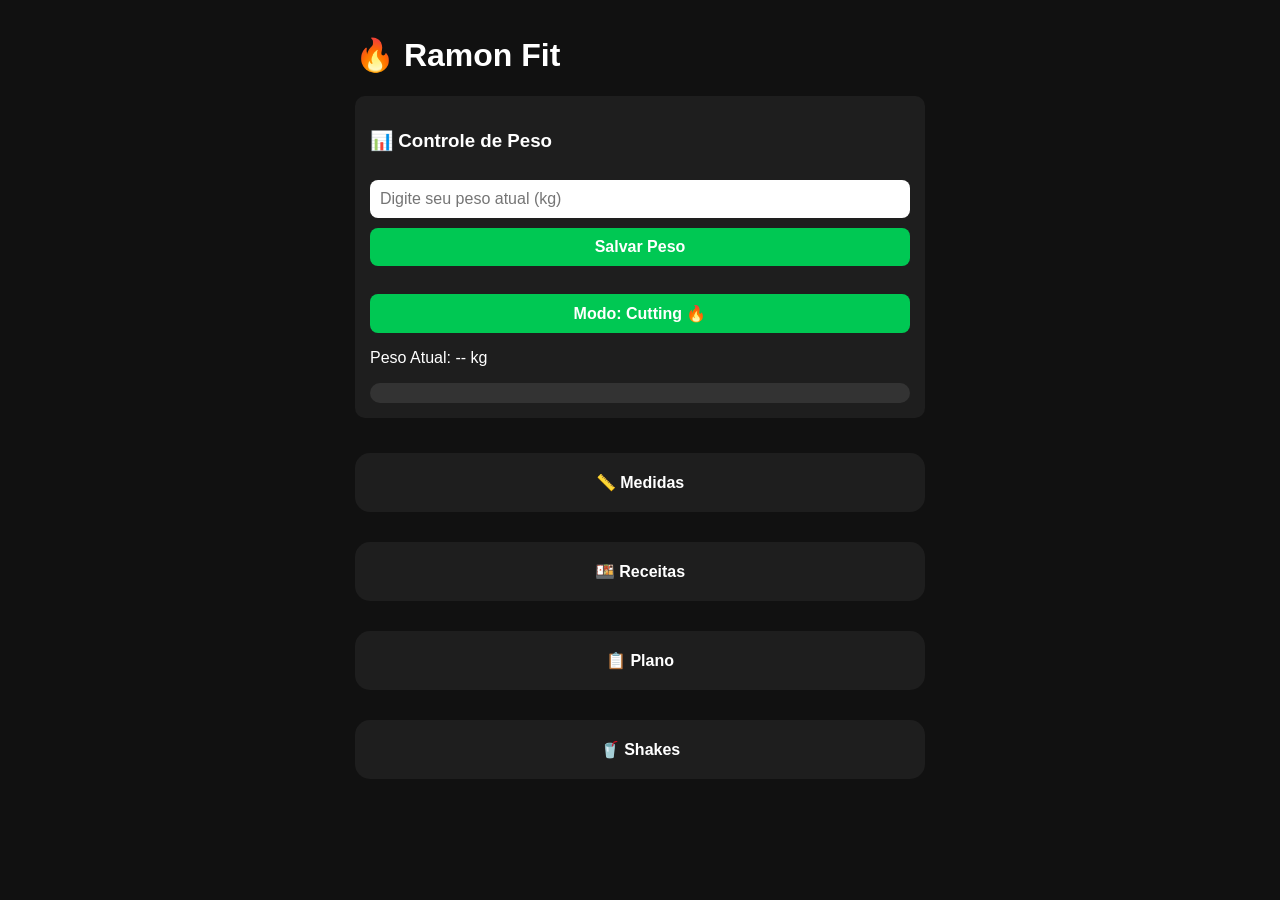
<file: index.html>
<!DOCTYPE html>
<html lang="pt-br">
<head>
<meta charset="UTF-8">
<meta name="viewport" content="width=device-width, initial-scale=1.0">
<title>Ramon Fit</title>
<link rel="stylesheet" href="style.css">
</head>
<body>

<div class="app">

<h1>🔥 Ramon Fit</h1>

<div class="card">
<h3>📊 Controle de Peso</h3>

<input type="number" id="inputPeso" placeholder="Digite seu peso atual (kg)">
<button id="salvarPeso">Salvar Peso</button>

<br><br>

<button id="btnModo">Modo: Cutting 🔥</button>

<p id="pesoAtual">Peso Atual: -- kg</p>
<p id="diferencaPeso"></p>

<div class="progress-bar">
<div id="barraProgresso"></div>
</div>

</div>

<div class="menu">
<a href="evolucao.html" class="card-menu">📏 Medidas</a>
<a href="receitas.html" class="card-menu">🍱 Receitas</a>
<a href="plano.html" class="card-menu">📋 Plano</a>
<a href="shakes.html" class="card-menu">🥤 Shakes</a>
</div>

</div>

<script src="script.js"></script>
</body>
</html>
</file>
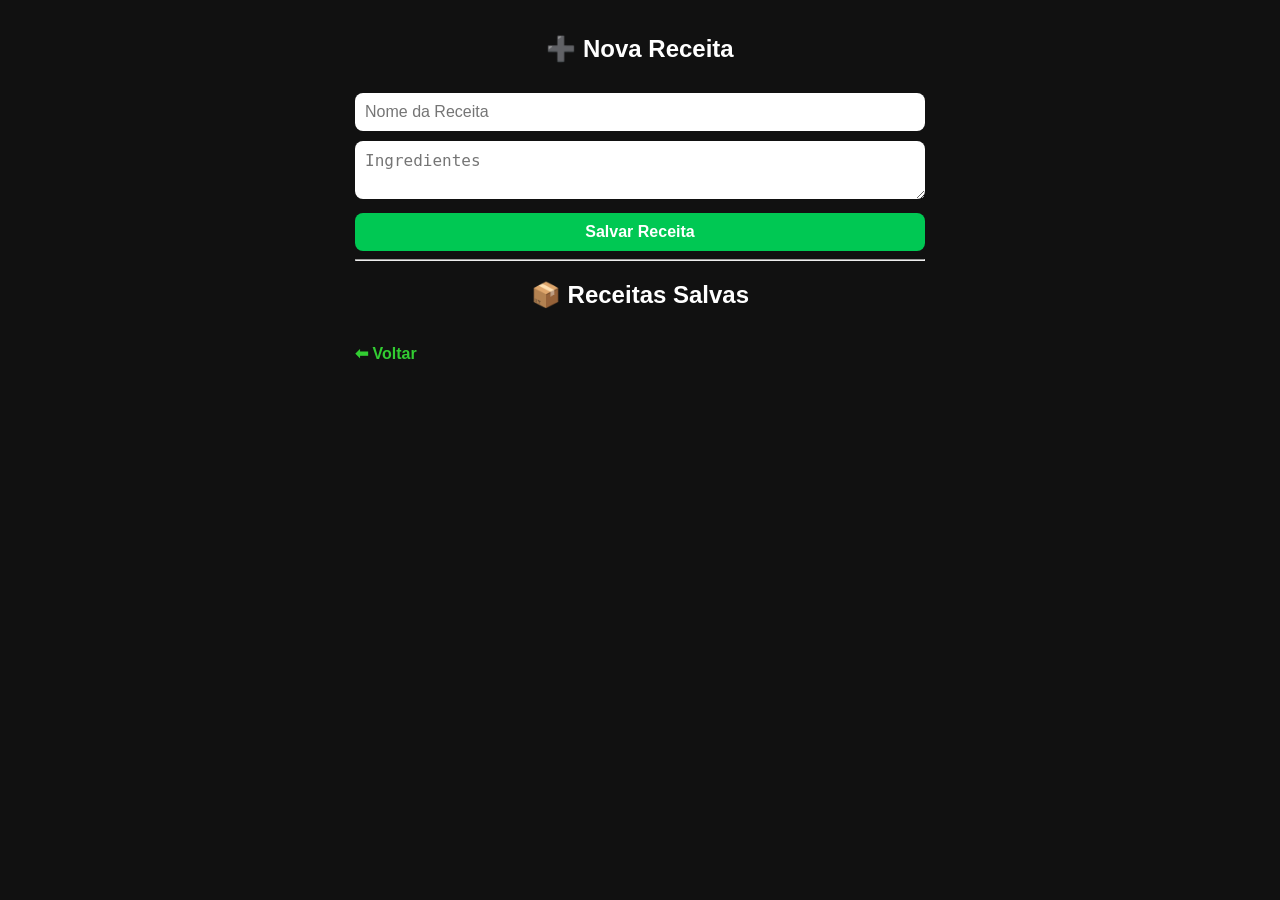
<file: adicionar.html>
<!DOCTYPE html>
<html lang="pt-br">
<head>
<meta charset="UTF-8">
<title>Nova Receita</title>
<link rel="stylesheet" href="style.css">
</head>
<body>

<div class="app">
<h2>➕ Nova Receita</h2>

<form id="formReceita">
<input type="hidden" id="editIndex">

<input type="text" id="nome" placeholder="Nome da Receita" required>

<textarea id="ingredientes" placeholder="Ingredientes" required></textarea>

<button type="submit">Salvar Receita</button>
</form>

<hr>

<h2>📦 Receitas Salvas</h2>
<div id="lista-receitas"></div>

<a href="index.html">⬅ Voltar</a>

</div>

<script src="script.js"></script>
</body>
</html>
</file>
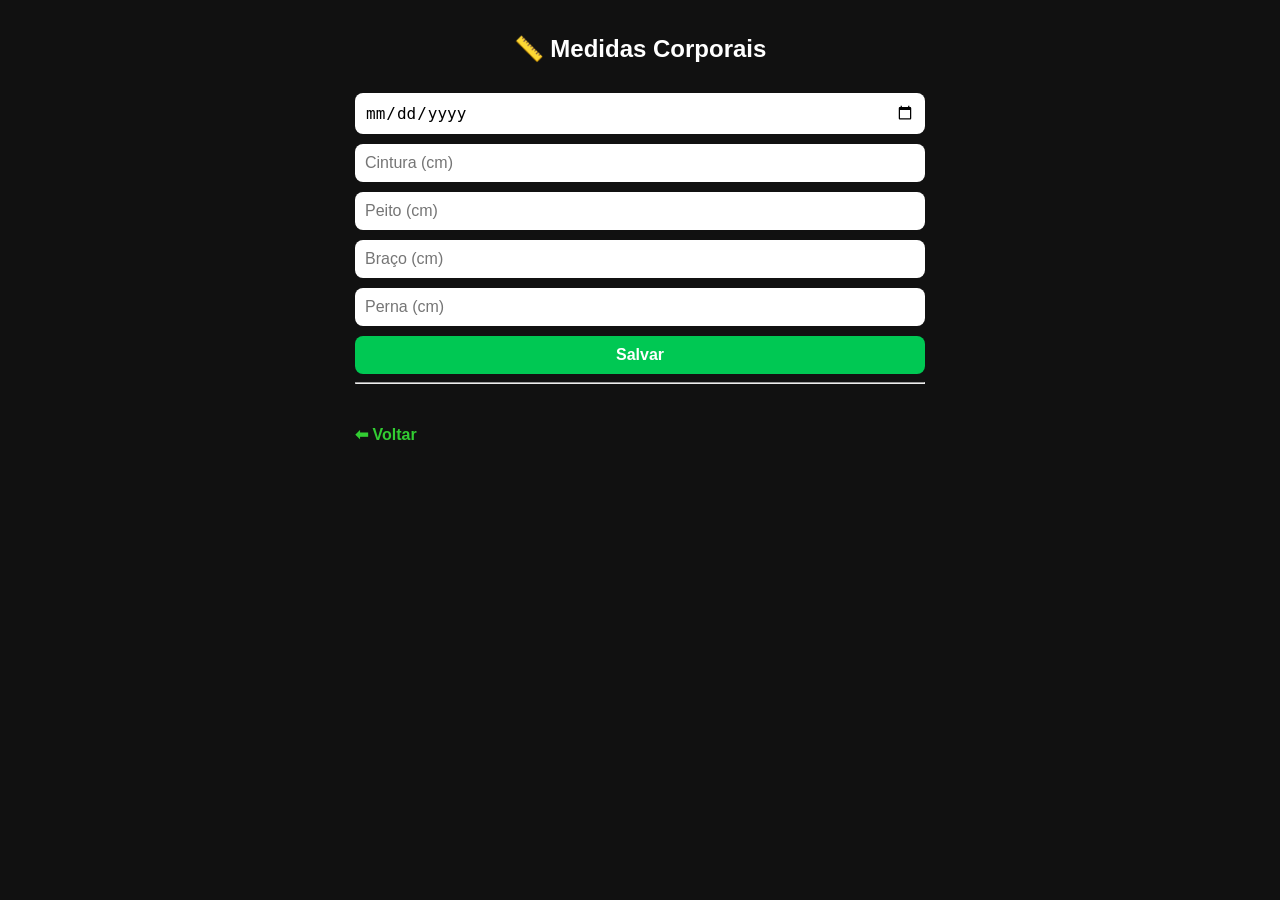
<file: evolucao.html>
<!DOCTYPE html>
<html lang="pt-br">
<head>
<meta charset="UTF-8">

<!-- ESSENCIAL PARA CELULAR -->
<meta name="viewport" content="width=device-width, initial-scale=1.0">

<title>Evolução - Ramon Fit</title>

<link rel="stylesheet" href="style.css">
</head>
<body>

<div class="app">

<h2>📏 Medidas Corporais</h2>

<form id="formMedidas">

<input type="hidden" id="editIndexMedida">

<input type="date" id="data" required>
<input type="number" id="cintura" placeholder="Cintura (cm)">
<input type="number" id="peito" placeholder="Peito (cm)">
<input type="number" id="braco" placeholder="Braço (cm)">
<input type="number" id="perna" placeholder="Perna (cm)">

<button type="submit">Salvar</button>

</form>

<hr>

<div id="lista-medidas"></div>

<br>
<a href="index.html">⬅ Voltar</a>

</div>

<script src="script.js"></script>
</body>
</html>
</file>
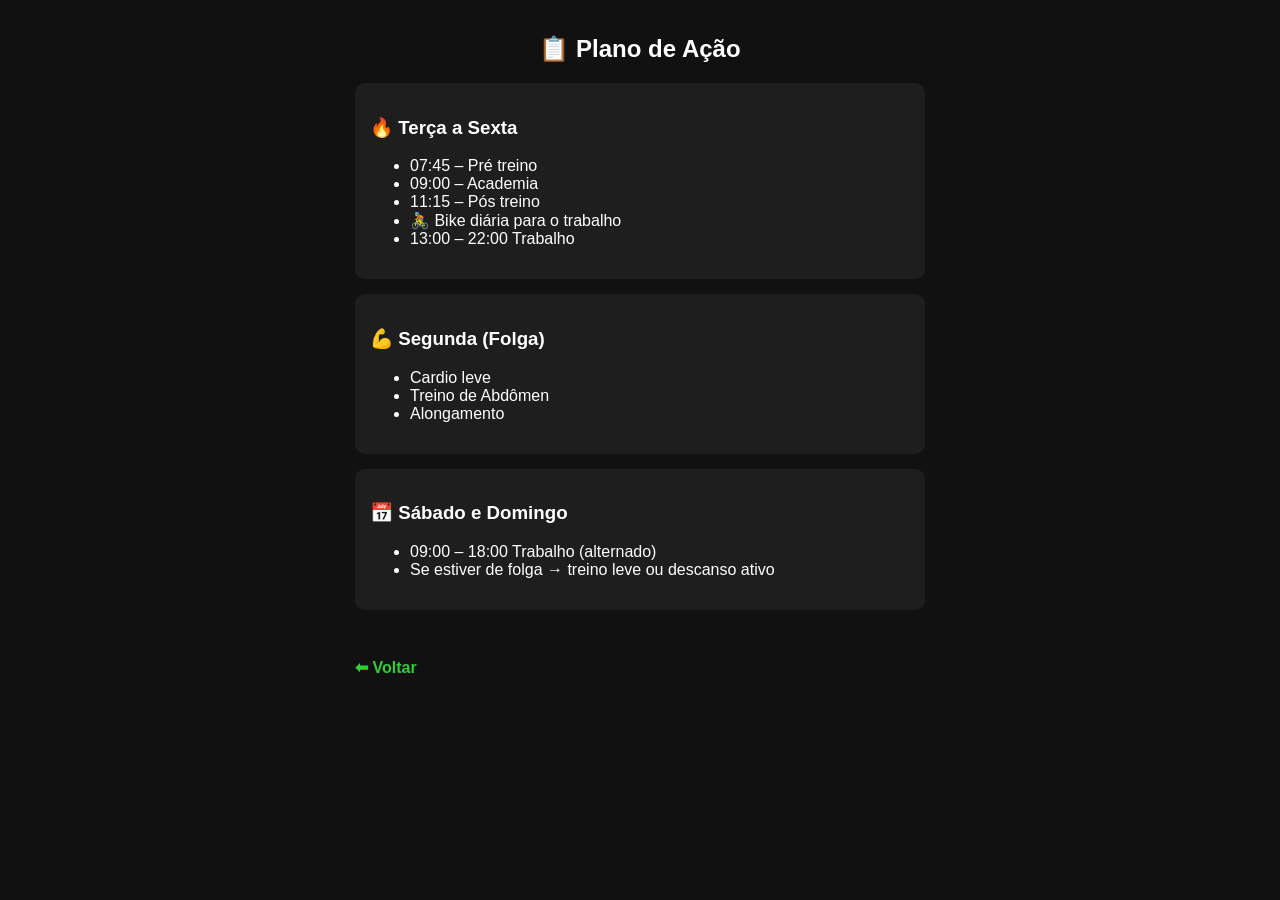
<file: plano.html>
<!DOCTYPE html>
<html lang="pt-br">
<head>
<meta charset="UTF-8">

<!-- ESSENCIAL PARA CELULAR -->
<meta name="viewport" content="width=device-width, initial-scale=1.0">

<title>Plano de Ação - Ramon Fit</title>

<link rel="stylesheet" href="style.css">
</head>
<body>

<div class="app">

<h2>📋 Plano de Ação</h2>

<div class="card">
<h3>🔥 Terça a Sexta</h3>
<ul>
<li>07:45 – Pré treino</li>
<li>09:00 – Academia</li>
<li>11:15 – Pós treino</li>
<li>🚴 Bike diária para o trabalho</li>
<li>13:00 – 22:00 Trabalho</li>
</ul>
</div>

<div class="card">
<h3>💪 Segunda (Folga)</h3>
<ul>
<li>Cardio leve</li>
<li>Treino de Abdômen</li>
<li>Alongamento</li>
</ul>
</div>

<div class="card">
<h3>📅 Sábado e Domingo</h3>
<ul>
<li>09:00 – 18:00 Trabalho (alternado)</li>
<li>Se estiver de folga → treino leve ou descanso ativo</li>
</ul>
</div>

<br>
<a href="index.html">⬅ Voltar</a>

</div>

</body>
</html>
</file>
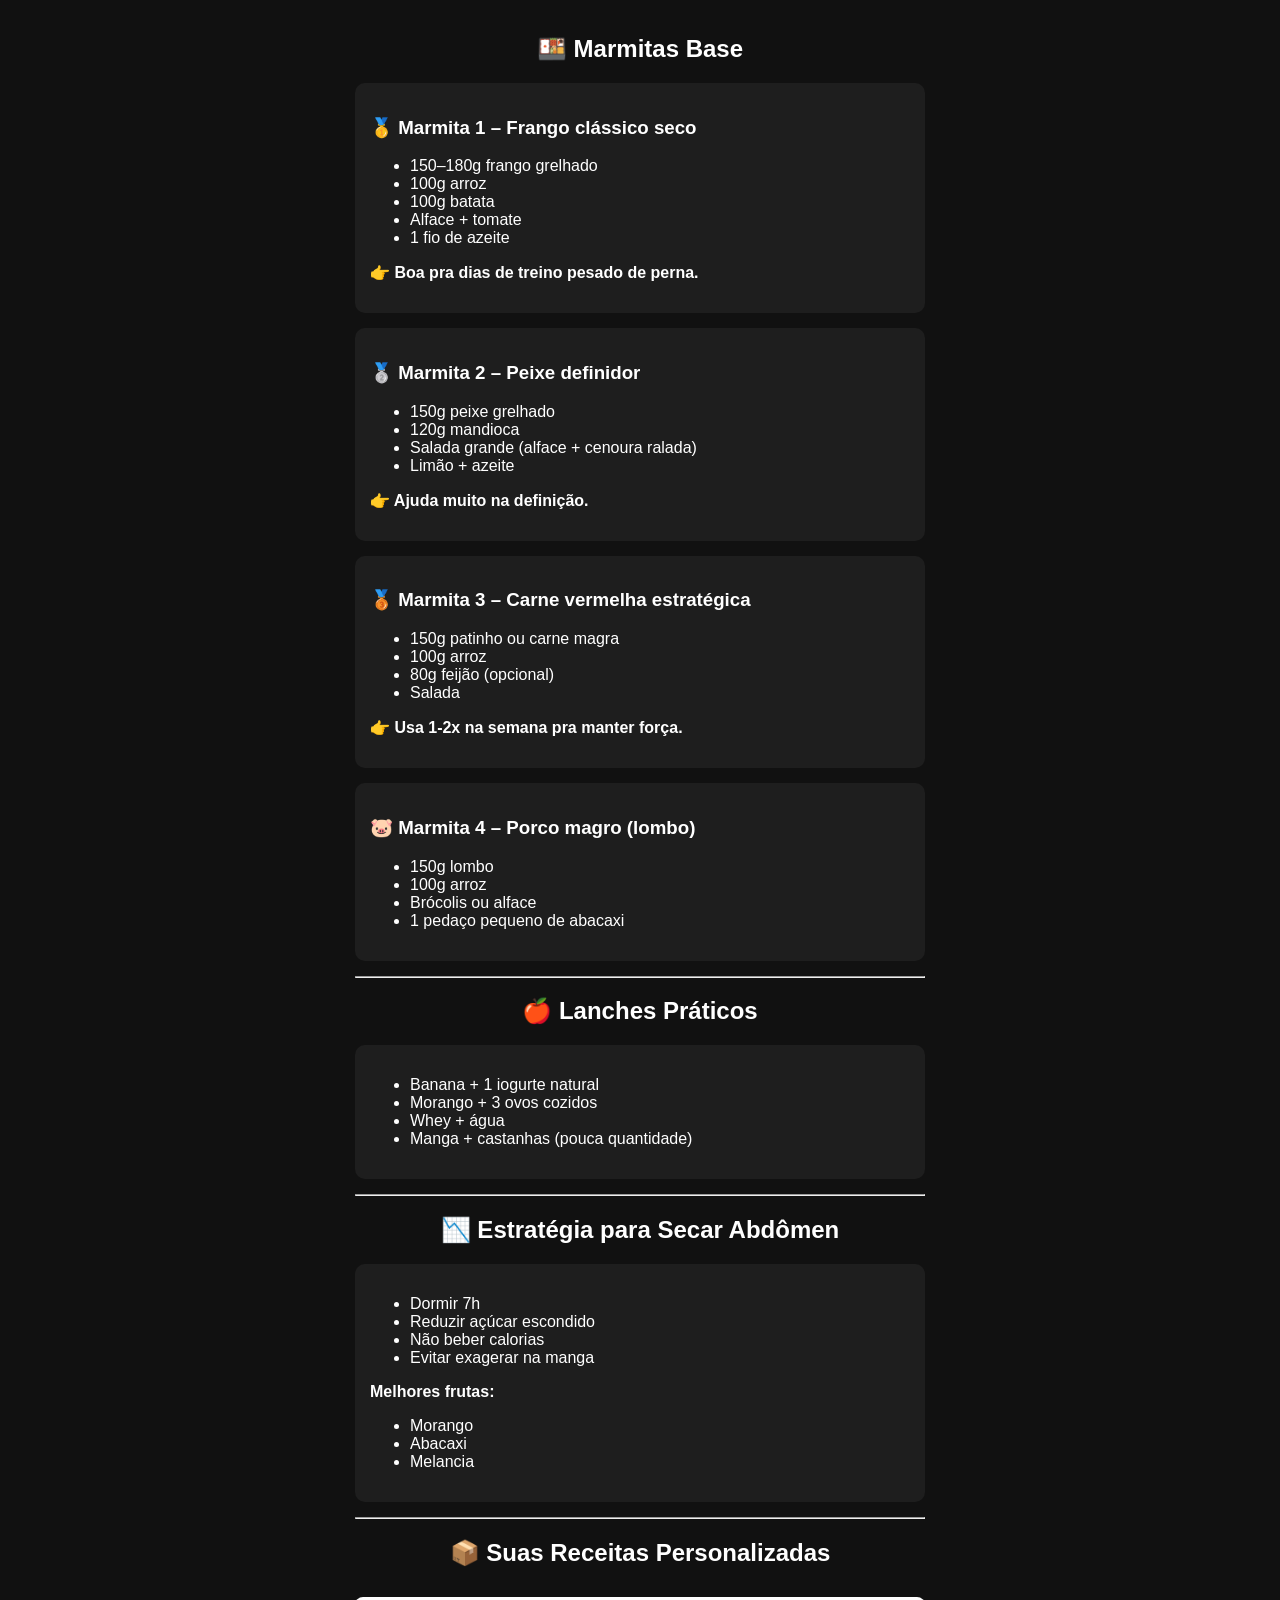
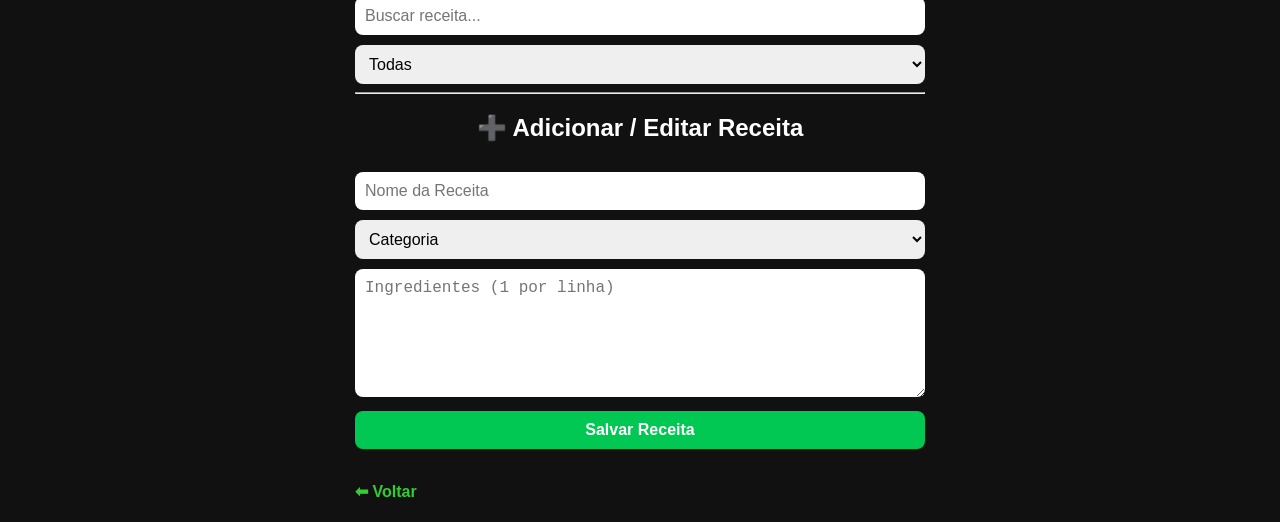
<file: receitas.html>
<!DOCTYPE html>
<html lang="pt-br">
<head>
<meta charset="UTF-8">

<!-- ESSA LINHA RESOLVE O PROBLEMA NO CELULAR -->
<meta name="viewport" content="width=device-width, initial-scale=1.0">

<title>Marmitas - Ramon Fit</title>

<link rel="stylesheet" href="style.css">
</head>
<body>

<div class="app">

<h2>🍱 Marmitas Base</h2>

<!-- MARMITAS FIXAS -->

<div class="card">
<h3>🥇 Marmita 1 – Frango clássico seco</h3>
<ul>
<li>150–180g frango grelhado</li>
<li>100g arroz</li>
<li>100g batata</li>
<li>Alface + tomate</li>
<li>1 fio de azeite</li>
</ul>
<p><strong>👉 Boa pra dias de treino pesado de perna.</strong></p>
</div>

<div class="card">
<h3>🥈 Marmita 2 – Peixe definidor</h3>
<ul>
<li>150g peixe grelhado</li>
<li>120g mandioca</li>
<li>Salada grande (alface + cenoura ralada)</li>
<li>Limão + azeite</li>
</ul>
<p><strong>👉 Ajuda muito na definição.</strong></p>
</div>

<div class="card">
<h3>🥉 Marmita 3 – Carne vermelha estratégica</h3>
<ul>
<li>150g patinho ou carne magra</li>
<li>100g arroz</li>
<li>80g feijão (opcional)</li>
<li>Salada</li>
</ul>
<p><strong>👉 Usa 1-2x na semana pra manter força.</strong></p>
</div>

<div class="card">
<h3>🐷 Marmita 4 – Porco magro (lombo)</h3>
<ul>
<li>150g lombo</li>
<li>100g arroz</li>
<li>Brócolis ou alface</li>
<li>1 pedaço pequeno de abacaxi</li>
</ul>
</div>

<hr>

<h2>🍎 Lanches Práticos</h2>

<div class="card">
<ul>
<li>Banana + 1 iogurte natural</li>
<li>Morango + 3 ovos cozidos</li>
<li>Whey + água</li>
<li>Manga + castanhas (pouca quantidade)</li>
</ul>
</div>

<hr>

<h2>📉 Estratégia para Secar Abdômen</h2>

<div class="card">
<ul>
<li>Dormir 7h</li>
<li>Reduzir açúcar escondido</li>
<li>Não beber calorias</li>
<li>Evitar exagerar na manga</li>
</ul>

<p><strong>Melhores frutas:</strong></p>
<ul>
<li>Morango</li>
<li>Abacaxi</li>
<li>Melancia</li>
</ul>
</div>

<hr>

<!-- RECEITAS PERSONALIZADAS -->

<h2>📦 Suas Receitas Personalizadas</h2>

<input type="text" id="busca" placeholder="Buscar receita...">

<select id="filtroCategoria">
<option value="todas">Todas</option>
<option value="Marmita">Marmita</option>
<option value="Shake">Shake</option>
<option value="Lanche">Lanche</option>
</select>

<div id="lista-receitas"></div>

<hr>

<h2>➕ Adicionar / Editar Receita</h2>

<form id="formReceita">

<input type="hidden" id="editIndex">

<input type="text" id="nome" placeholder="Nome da Receita" required>

<select id="categoria" required>
<option value="">Categoria</option>
<option value="Marmita">Marmita</option>
<option value="Shake">Shake</option>
<option value="Lanche">Lanche</option>
</select>

<textarea id="ingredientes" placeholder="Ingredientes (1 por linha)" rows="6" required></textarea>

<button type="submit">Salvar Receita</button>

</form>

<br>
<a href="index.html">⬅ Voltar</a>

</div>

<script src="script.js"></script>
</body>
</html>
</file>
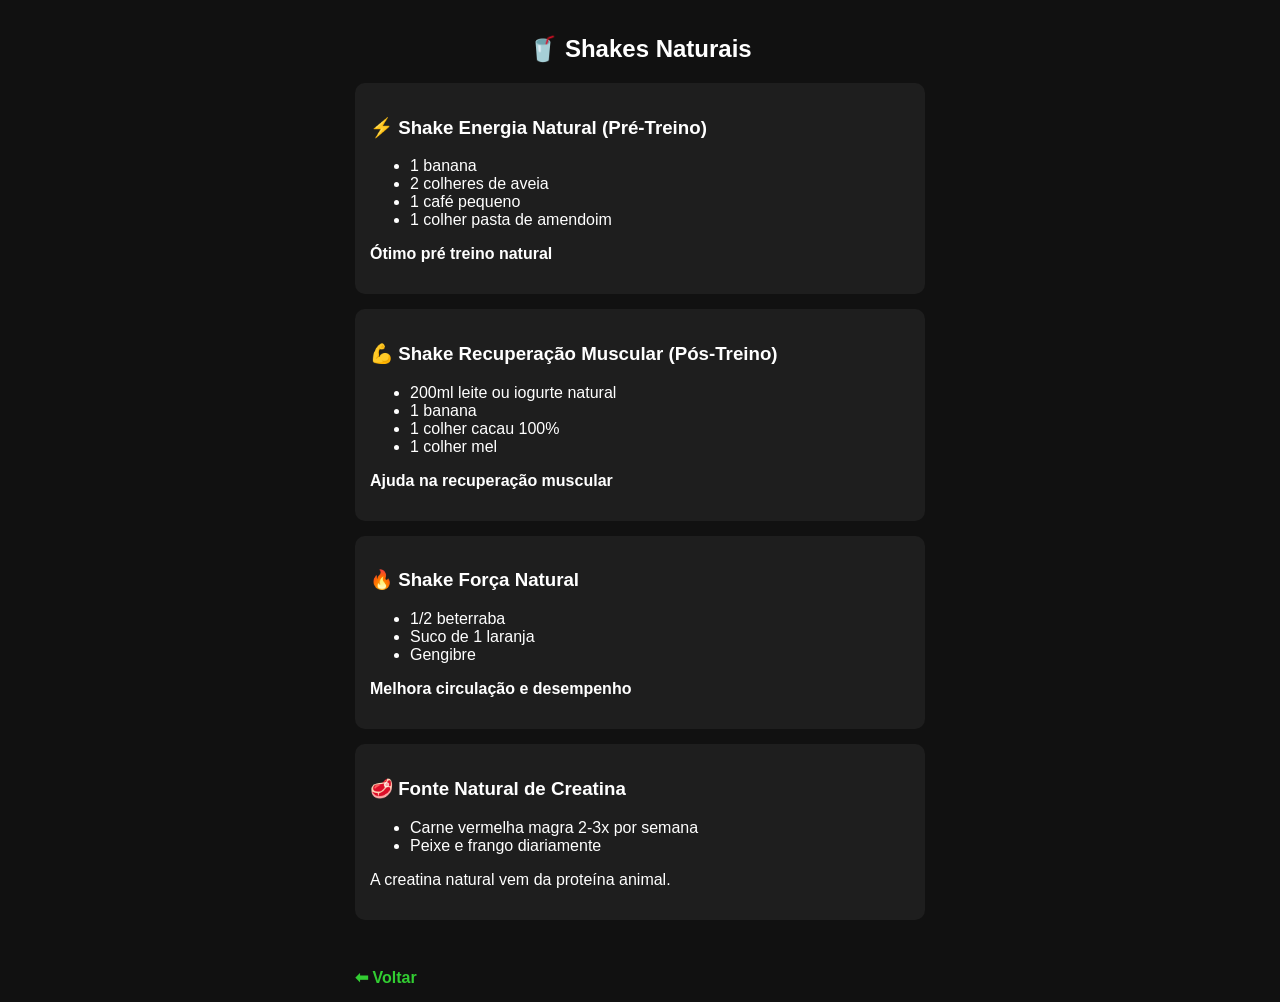
<file: shakes.html>
<!DOCTYPE html>
<html lang="pt-br">
<head>
<meta charset="UTF-8">

<!-- ESSENCIAL PARA RESPONSIVIDADE -->
<meta name="viewport" content="width=device-width, initial-scale=1.0">

<title>Shakes Naturais - Ramon Fit</title>

<link rel="stylesheet" href="style.css">
</head>
<body>

<div class="app">

<h2>🥤 Shakes Naturais</h2>

<div class="card">
<h3>⚡ Shake Energia Natural (Pré-Treino)</h3>
<ul>
<li>1 banana</li>
<li>2 colheres de aveia</li>
<li>1 café pequeno</li>
<li>1 colher pasta de amendoim</li>
</ul>
<p><strong>Ótimo pré treino natural</strong></p>
</div>

<div class="card">
<h3>💪 Shake Recuperação Muscular (Pós-Treino)</h3>
<ul>
<li>200ml leite ou iogurte natural</li>
<li>1 banana</li>
<li>1 colher cacau 100%</li>
<li>1 colher mel</li>
</ul>
<p><strong>Ajuda na recuperação muscular</strong></p>
</div>

<div class="card">
<h3>🔥 Shake Força Natural</h3>
<ul>
<li>1/2 beterraba</li>
<li>Suco de 1 laranja</li>
<li>Gengibre</li>
</ul>
<p><strong>Melhora circulação e desempenho</strong></p>
</div>

<div class="card">
<h3>🥩 Fonte Natural de Creatina</h3>
<ul>
<li>Carne vermelha magra 2-3x por semana</li>
<li>Peixe e frango diariamente</li>
</ul>
<p>A creatina natural vem da proteína animal.</p>
</div>

<br>
<a href="index.html">⬅ Voltar</a>

</div>

</body>
</html>
</file>
<file: style.css>
* {
    box-sizing: border-box;
}

body {
    margin: 0;
    font-family: Arial, sans-serif;
    background: #0f0f0f;
    color: white;
}

/* CONTAINER PRINCIPAL */
.app {
    padding: 20px;
    max-width: 500px;
    margin: auto;
}

/* CARDS */
.card {
    background: #1e1e1e;
    padding: 15px;
    border-radius: 15px;
    margin-bottom: 15px;
}

.card p {
    white-space: pre-line;
}

/* INPUTS */
input, select, textarea, button {
    width: 100%;
    margin-top: 10px;
    padding: 12px;
    border-radius: 10px;
    border: none;
    font-size: 16px;
}

/* BOTÕES */
button {
    background: #00c853;
    color: white;
    font-weight: bold;
    cursor: pointer;
    transition: 0.2s ease;
}

button:hover {
    opacity: 0.9;
}

/* MENU PRINCIPAL */
.menu {
    display: grid;
    gap: 15px;
    margin-top: 20px;
}

.card-menu {
    background: #1e1e1e;
    padding: 20px;
    text-align: center;
    border-radius: 15px;
    text-decoration: none;
    color: white;
    font-weight: bold;
    transition: 0.2s ease;
}

.card-menu:hover {
    background: #2a2a2a;
}

/* BARRA DE PROGRESSO */
.progress-bar {
    width: 100%;
    height: 20px;
    background: #333;
    border-radius: 10px;
    overflow: hidden;
    margin-top: 10px;
}

#barraProgresso {
    height: 100%;
    width: 0%;
    background: #00c3ff;
    transition: width 0.6s ease, background-color 0.6s ease;
}

#diferencaPeso {
    font-weight: bold;
    margin-top: 5px;
}

/* ===================== */
/* RESPONSIVIDADE MOBILE */
/* ===================== */

@media (max-width: 768px) {

    .app {
        padding: 15px;
    }

    h1 {
        font-size: 22px;
    }

    h3 {
        font-size: 18px;
    }

}
* {
    box-sizing: border-box;
}

body {
    margin: 0;
    font-family: Arial, sans-serif;
    background: #111;
    color: white;
}

.app {
    max-width: 600px;
    margin: auto;
    padding: 15px;
}

.card {
    background: #1e1e1e;
    padding: 15px;
    border-radius: 10px;
    margin-bottom: 15px;
}

input, select, textarea, button {
    width: 100%;
    padding: 10px;
    margin-top: 10px;
    border-radius: 8px;
    border: none;
}
* {
    box-sizing: border-box;
}

body {
    margin: 0;
    font-family: Arial, sans-serif;
    background: #111;
    color: white;
}

.app {
    max-width: 600px;
    margin: auto;
    padding: 15px;
}

.card {
    background: #1e1e1e;
    padding: 15px;
    border-radius: 10px;
    margin-bottom: 15px;
}

a {
    display: inline-block;
    margin-top: 15px;
    color: limegreen;
    text-decoration: none;
    font-weight: bold;
}
* {
    box-sizing: border-box;
}

body {
    margin: 0;
    font-family: Arial, sans-serif;
    background: #111;
    color: white;
}

.app {
    max-width: 600px;
    margin: auto;
    padding: 15px;
}

.card {
    background: #1e1e1e;
    padding: 15px;
    border-radius: 10px;
    margin-bottom: 15px;
}

h2 {
    text-align: center;
}

a {
    display: inline-block;
    margin-top: 15px;
    color: limegreen;
    text-decoration: none;
    font-weight: bold;
}
</file>
